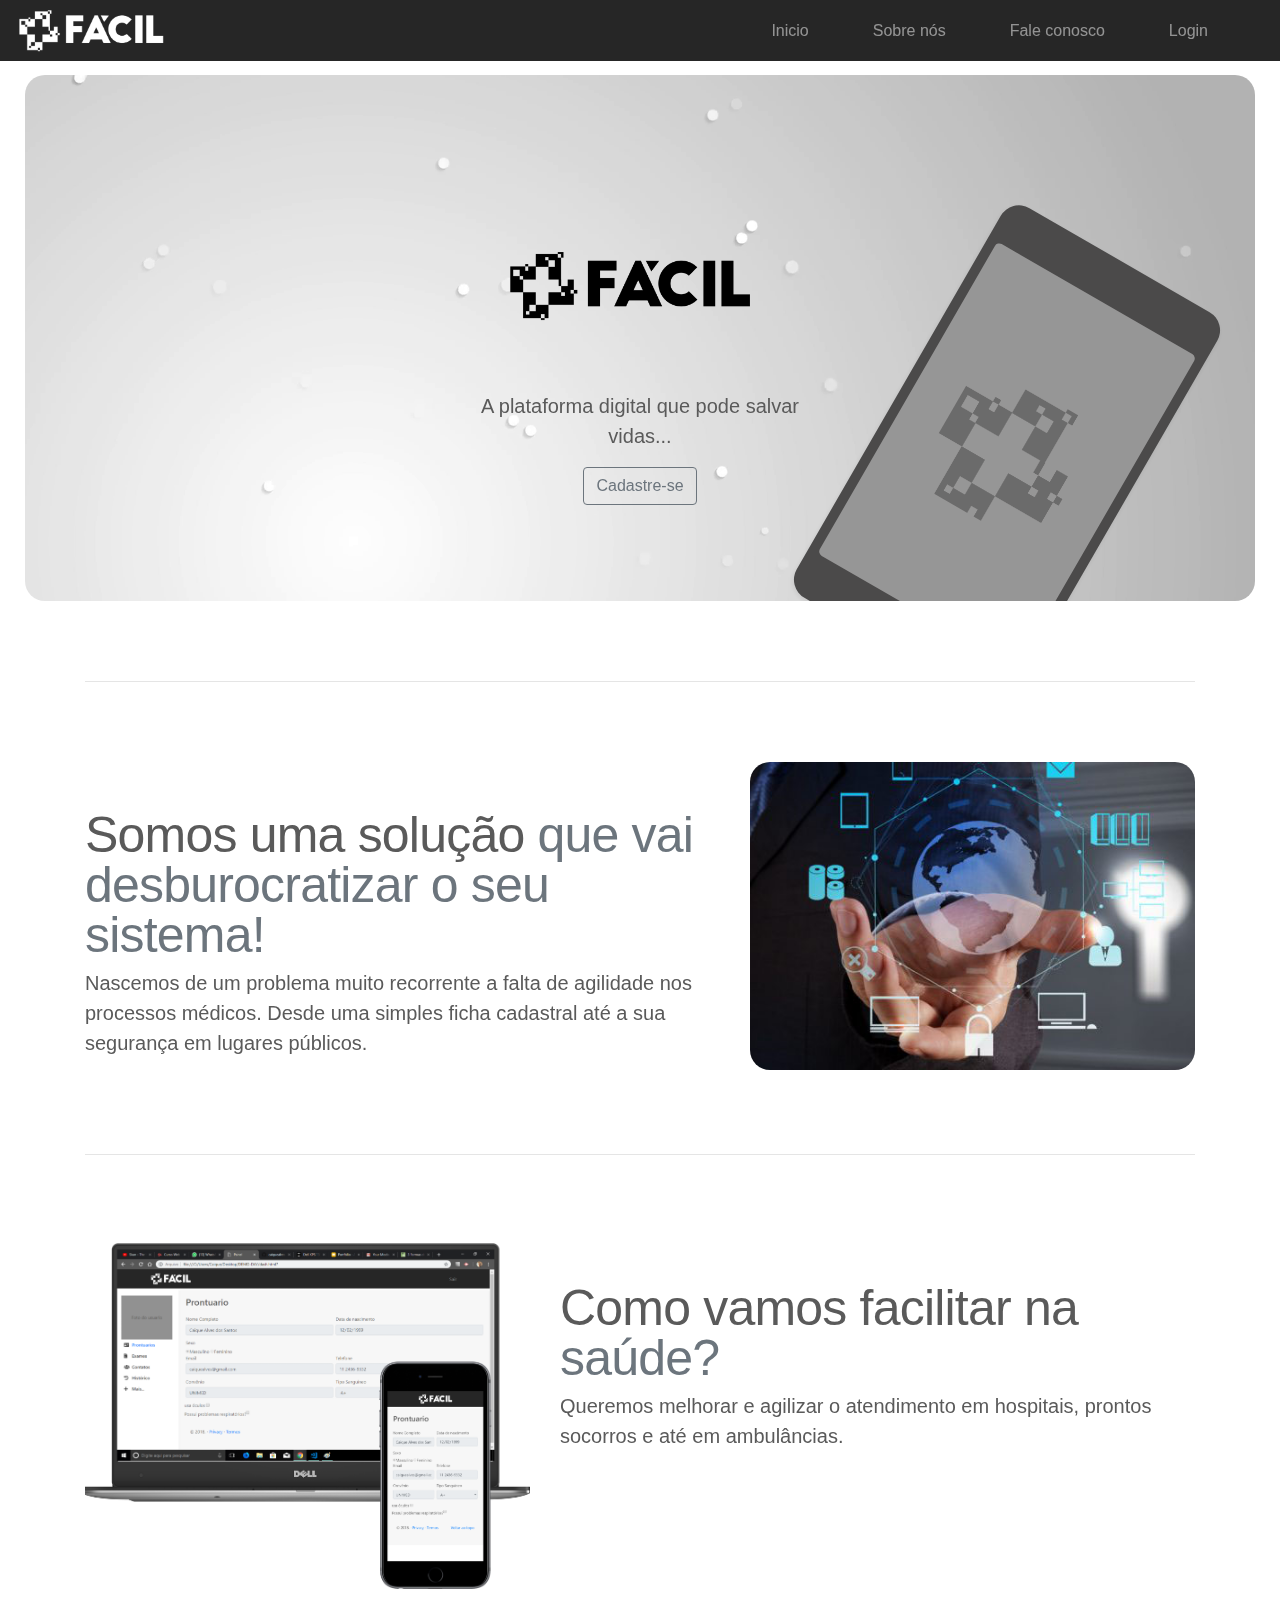
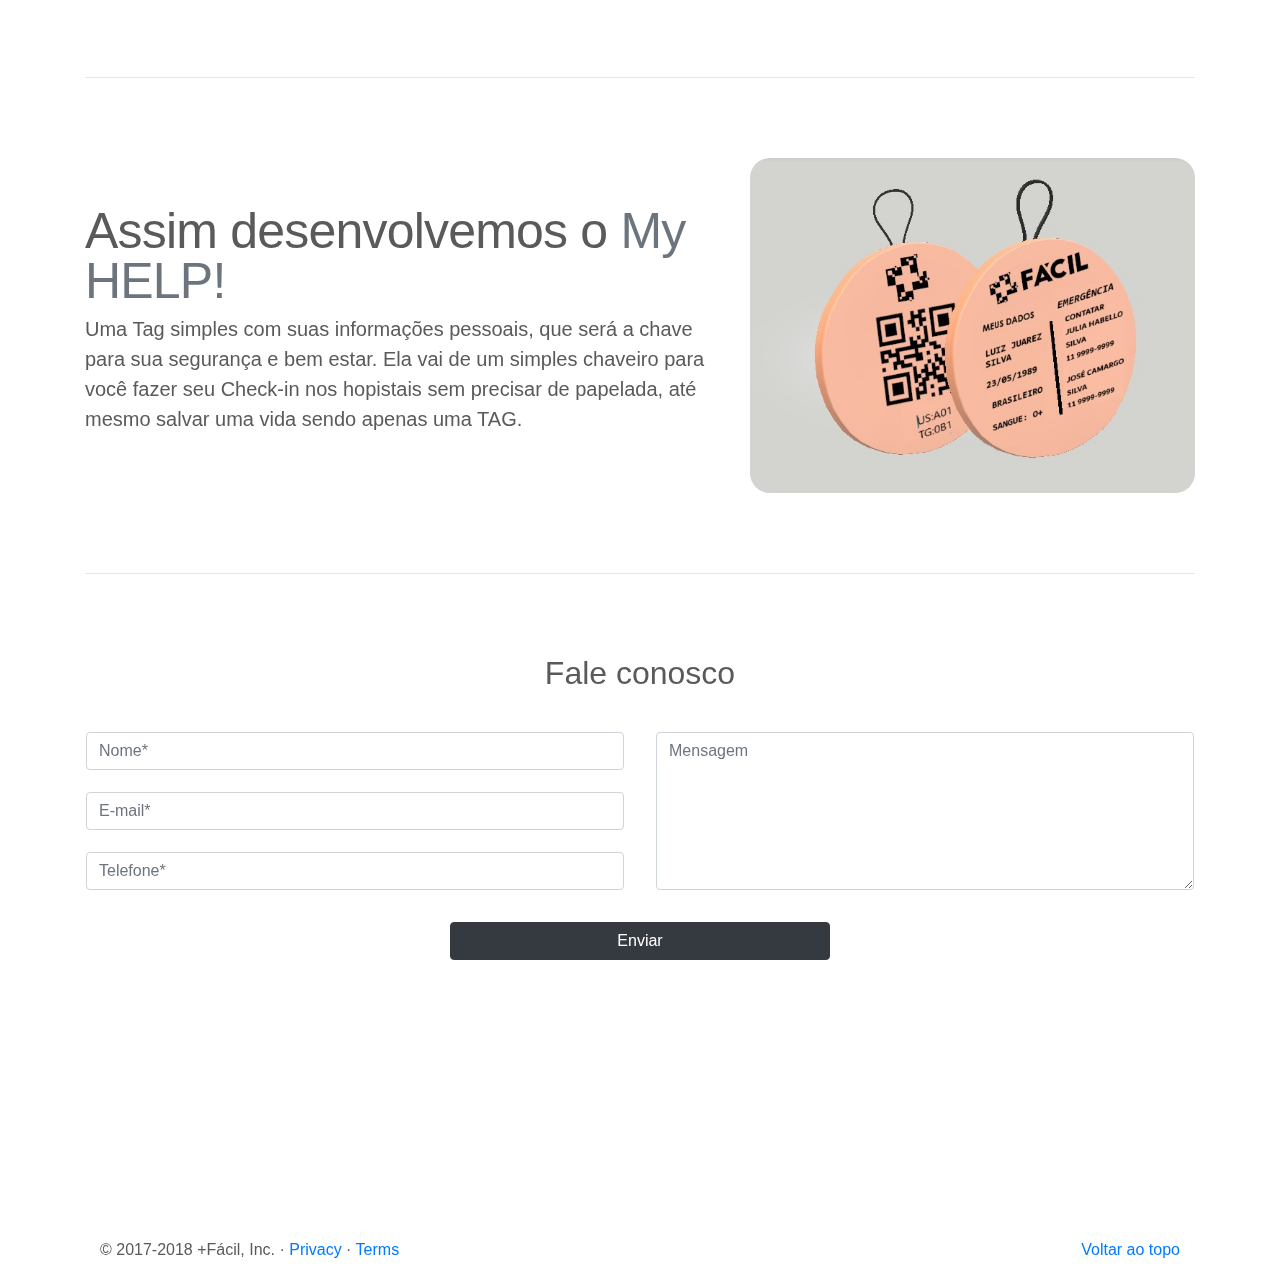
<file: index.html>
<!doctype html>
<html lang="pt-br">
<head>
    <meta charset="utf-8">
    <meta name="viewport" content="width=device-width, initial-scale=1, shrink-to-fit=no">
    <meta name="description" content="">
    <meta name="author" content="">
    <link rel="icon" href="../../../../favicon.ico">
    
    <title>+ Fácil</title>
    
    <!-- Bootstrap core CSS -->
    <link href="bootstrap/css/bootstrap.css" rel="stylesheet">
    
    <!-- Custom styles for this template -->
    <link href="css/style.css" rel="stylesheet">
</head>
<body>
    
    <header>
        <nav class="navbar site-header sticky-top navbar-expand-lg position-fixed col-12 navbar-dark">
            <button class="navbar-toggler" type="button" data-toggle="collapse" data-target="#navbarTogglerDemo01" aria-controls="navbarTogglerDemo01" aria-expanded="false" aria-label="Toggle navigation">
                <span class="navbar-toggler-icon"></span>
            </button>
            <img src="img/iconbranco.png" alt="" height="45">
            <div class="collapse navbar-collapse justify-content-end" id="navbarTogglerDemo01">
                <ul class="navbar-nav  mt-2 mt-lg-0">
                    <li class="nav-item">
                        <a class="nav-link mr-5" href="#">Inicio</a>
                    </li>
                    <li class="nav-item mr-5">
                        <a class="nav-link" href="#part_one">Sobre nós</a>
                    </li>
                    <li class="nav-item mr-5">
                        <a class="nav-link" href="#part_two">Fale conosco</a>
                    </li>
                    <li class="nav-item mr-5">
                        <a class="nav-link" href="login.html">Login</a>
                    </li>
                </ul>
            </div>
        </nav>
    </header>
    
    <main role="main">
        
        <div class="position-relative overflow-hidden p-3 p-md-5 text-center bg-light" id="bg-index">
            <div class="col-md-5 p-lg-5 mx-auto mygit commit-2">
                <img src="img/iconpreto.png" alt="" height="220">
                <p class="lead font-weight-normal">A plataforma digital que pode salvar vidas...</p>
                <p class="lead font-weight-normal"></p>
                <a class="btn btn-outline-secondary" href="#">Cadastre-se</a>
            </div>
            <div class="product-device product-device-2 shadow-sm d-none d-lg-flex align-items-center justify-content-center">
                <img src="img/minilogo.png" class="" alt="" height="140">
            </div>
        </div>
        
        
        <!-- Marketing messaging and featurettes
            ================================================== -->
            <!-- Wrap the rest of the page in another container to center all the content. -->
            
            <div class="container marketing">
                
                <!-- Three columns of text below the carousel -->
                
                <!-- START THE FEATURETTES -->
                
                <hr class="featurette-divider" id="part_one">
                
                <div class="row featurette">
                    <div class="col-md-7">
                        <h2 class="featurette-heading">Somos uma solução<span class="text-muted"> que vai desburocratizar o seu sistema!</span></h2>
                        <p class="lead">Nascemos de um problema muito recorrente a falta de agilidade nos processos médicos. Desde uma simples ficha cadastral até a sua segurança em lugares públicos. </p>
                    </div>
                    <div class="col-md-5">
                        <img src="img/image_top.jpg" class="" alt=""  style="border-radius:20px; width:100%">
                    </div>
                </div>
                
                <hr class="featurette-divider">
                
                <div class="row featurette">
                    <div class="col-md-7 order-md-2">
                        <h2 class="featurette-heading">Como vamos facilitar na <span class="text-muted">saúde?</span></h2>
                        <p class="lead"> Queremos melhorar e agilizar o atendimento em hospitais, prontos socorros e até em ambulâncias.</p>
                    </div>
                    <div class="col-md-5 order-md-1">
                        <img style="border-radius:20px" class="featurette-image img-fluid mx-auto" src="img/notescreen2.png" alt="Generic placeholder image">
                    </div>
                </div>
                
                <hr class="featurette-divider">
                
                <div class="row featurette">
                    <div class="col-md-7">
                        <h2 class="featurette-heading">Assim desenvolvemos o  <span class="text-muted">My HELP!</span></h2>
                        <p class="lead">Uma Tag simples com suas informações pessoais, que será a chave para sua segurança e bem estar. Ela vai de um simples chaveiro para você fazer seu Check-in nos hopistais sem precisar de papelada, até mesmo salvar uma vida sendo apenas uma TAG.</p>
                    </div>
                    <div class="col-md-5">
                        <img style="border-radius:20px" height="320" class="featurette-image img-fluid mx-auto" src="img/tags.jpg" alt="Generic placeholder image">
                    </div>
                </div>
                
                <hr class="featurette-divider" id="part_two">
                <section>
                    <h2 class="h2 mb-1 font-weight-normal text-center mb-4">Fale conosco</h2>
                    <form>
                        <div class="form-group row">
                            <div class="p-3 bd-highlight col-6 d-flex align-content-between flex-wrap">
                                <label for="exampleFormControlInput1"></label>
                                <input type="text" class="form-control" id="exampleFormControlInput1" placeholder="Nome*">
                                <label for="exampleFormControlInput1 "></label>
                                <input type="email" class="form-control" id="exampleFormControlInput2" placeholder="E-mail*">
                                <label for="exampleFormControlInput1"></label>
                                <input type="text" class="form-control" id="exampleFormControlInput3" placeholder="Telefone*">
                            </div>
                            <div class="form-group d-inline-flex p-3 m-0 bd-highlight col-6">
                                <label for="exampleFormControlTextarea1"></label>
                                <textarea class="form-control" id="exampleFormControlTextarea1" placeholder="Mensagem" rows="6"></textarea>
                            </div>
                            <button type="submit" class="btn btn-dark mx-auto col-4 mt-3">Enviar</button>
                        </form>
                    </section>
                    <!-- /END THE FEATURETTES -->
                    
                    <!-- FOOTER -->
                    <footer class="container" style="margin-top:25%">
                        <p class="float-right"><a href="#">Voltar ao topo</a></p>
                        <p>&copy; 2017-2018 +Fácil, Inc. &middot; <a href="#">Privacy</a> &middot; <a href="#">Terms</a></p>
                    </footer>
                </main>
                
                <!-- Bootstrap core JavaScript
                    ================================================== -->
                    <!-- Placed at the end of the document so the pages load faster -->
                    <script src="https://code.jquery.com/jquery-3.3.1.slim.min.js" integrity="sha384-q8i/X+965DzO0rT7abK41JStQIAqVgRVzpbzo5smXKp4YfRvH+8abtTE1Pi6jizo" crossorigin="anonymous"></script>
                    <script src="bootstrap/js/bootstrap.js"></script>
                </body>
                </html>
</file>
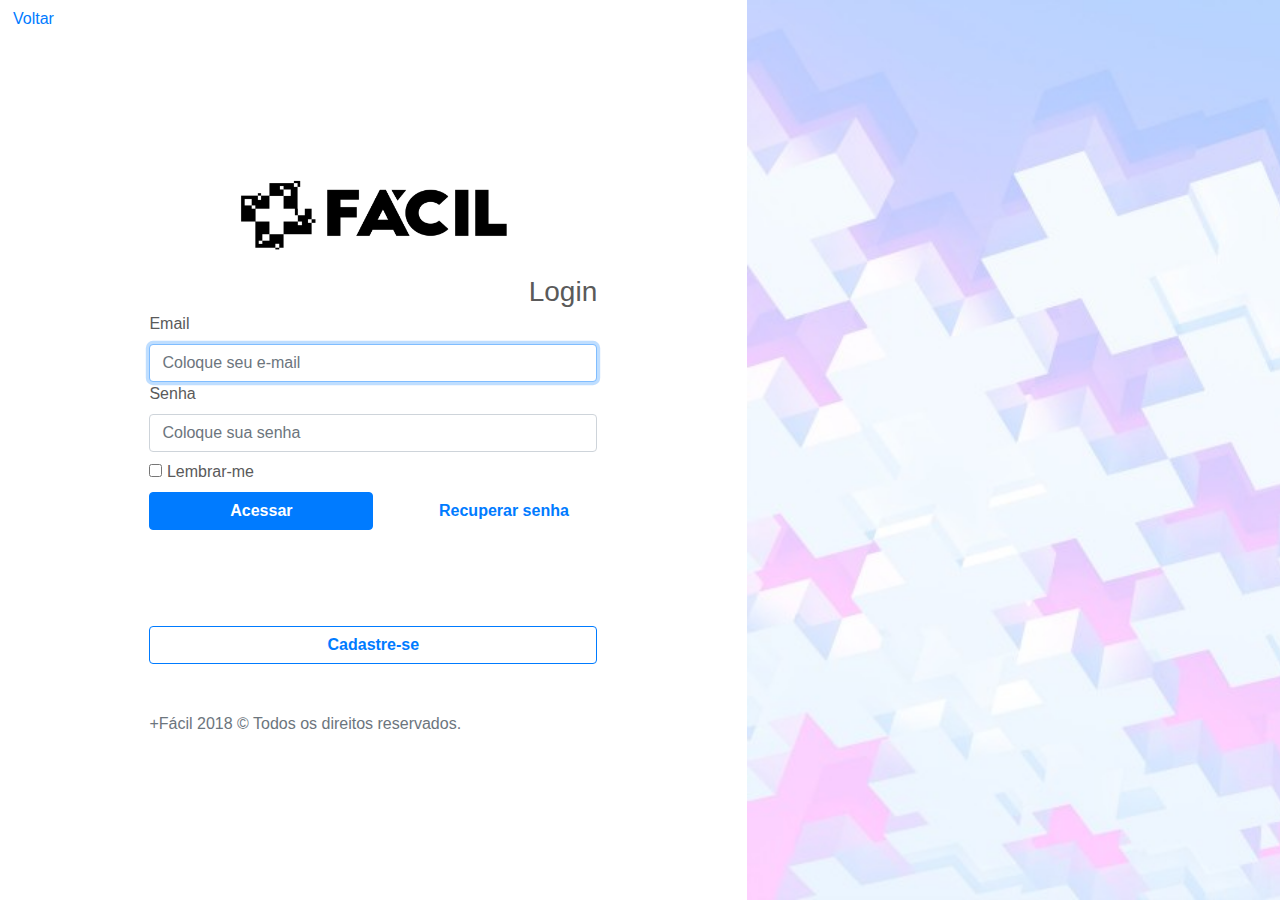
<file: login.html>
<!doctype html>
<html lang="pt-br">
<head>
    <meta charset="utf-8">
    <meta name="viewport" content="width=device-width, initial-scale=1, shrink-to-fit=no">
    <meta name="description" content="">
    <meta name="author" content="">
    <title>Login</title>
    <!-- Bootstrap core CSS -->
    <link href="bootstrap/css/bootstrap.css" rel="stylesheet">
    <link rel="stylesheet" href="css/style.css">
    
    
</head>

<body>
    <div class="container-fluid">
        <div class="row">
            <div class="col-12 col-md-7 d-flex justify-content-center align-items-center">
                
                <a class="btn" href="index.html" style="position:absolute; top:0;left:0;">Voltar</a>
                
                <form class="form-signin col-8 mt-2" action="dash.html">
                    <div class="text-center">
                        <img class="my-4" src="img/LOGO 1 PRETO (1).png" alt="" style="width:60%">
                    </div>
                    <h3 class="h3 mb-1 font-weight-normal text-right">Login</h3>
                    
                    <label for="inputEmail">Email</label>
                    <input type="email" id="inputEmail" class="form-control" placeholder="Coloque seu e-mail" required autofocus>
                    <label for="inputPassword">Senha</label>
                    <input type="password" id="inputPassword" class="form-control" placeholder="Coloque sua senha" required>
                    <div class="checkbox mt-2">
                        <label>
                            <input type="checkbox" value="remember-me"> Lembrar-me
                        </label>
                    </div>
                    
                    <div class="row align-items-center no-gutters justify-content-between mb-5">
                        <button class="font-weight-bold btn btn-primary btn-block col-6" type="submit">Acessar</button>
                        <a class="font-weight-bold col-5 text-center" href="">Recuperar senha</a>
                    </div>
                    
                    <a href="#collapseExample">
                        <button class="btn btn-outline-primary font-weight-bold mt-5 col-12" type="button" data-toggle="collapse" data-target="#collapseExample" aria-expanded="false" aria-controls="collapseExample">
                            Cadastre-se
                        </button>
                    </a>                    
                    
                    <p class="mt-5 text-muted">+Fácil 2018 &copy; Todos os direitos reservados.</p>
                </form>
            </div>
            
            <div class="col-12 d-none d-md-block col-md-5 p-0" >
                <div class="bg d-flex align-items-center justify-content-center " style="background-image: url('img/bg-login.jpg');" >
                    <div class="collapse col-10" id="collapseExample" >
                        <div class="card card-body">
                            <form class="container">
                                
                                <div class="row">
                                    <div class="form-group my-0 col-6">
                                        <label for="exampleInputEmail1">Nome</label>
                                        <input type="email" class="form-control" id="exampleInputEmail1" aria-describedby="emailHelp" placeholder="">
                                    </div>
                                    
                                    <div class="form-group my-0 col-6">
                                        <label for="exampleInputEmail1">Sobrenome</label>
                                        <input type="email" class="form-control " id="exampleInputEmail1"    aria-describedby="emailHelp" placeholder="">
                                    </div>
                                </div>
                                
                                <label for="exampleInputEmail1">E-mail</label>
                                <input type="email" class="form-control" id="exampleInputEmail1" aria-describedby="emailHelp" placeholder="">
                                
                                
                                <div class="form-group">
                                    <label for="exampleInputPassword1">Senha</label>
                                    <input type="password" class="form-control" id="exampleInputPassword1" placeholder="">
                                    <small id="passwordHelpBlock" class="form-text text-muted">
                                        Sua senha deve conter de 6-12 caracteres.
                                    </small>
                                </div>
                                
                                <div class="form-group p-0 no-gutters d-flex justify-content-end col-12">
                                        <label for="colFormLabel" class="col-sm-6 col-form-label">Data de Nascimento</label>
                                    <select class="form-control col-2" id="exampleSelect1">
                                        <option selected disabled>Dia</option>
                                        <option value="">1</option>
                                        <option value="">2</option>
                                        <option value="">3</option>
                                        <option value="">4</option>
                                        <option value="">5</option>
                                        <option value="">6</option>
                                        <option value="">7</option>
                                        <option value="">8</option>
                                        <option value="">9</option>
                                        <option value="">10</option>
                                        <option value="">11</option>
                                        <option value="">12</option>
                                        <option value="">13</option>
                                        <option value="">14</option>
                                        <option value="">15</option>
                                        <option value="">16</option>
                                        <option value="">17</option>
                                        <option value="">18</option>
                                        <option value="">19</option>
                                        <option value="">20</option>
                                        <option value="">21</option>
                                        <option value="">22</option>
                                        <option value="">23</option>
                                        <option value="">24</option>
                                        <option value="">25</option>
                                        <option value="">26</option>
                                        <option value="">27</option>
                                        <option value="">28</option>
                                        <option value="">29</option>
                                        <option value="">30</option>
                                        <option value="">31</option>
                                    </select>
                                    
                                    <select class="form-control col-2" id="exampleSelect1">
                                        <option selected disabled>Mês</option>
                                        <option value="">1</option>
                                        <option value="">2</option>
                                        <option value="">3</option>
                                        <option value="">4</option>
                                        <option value="">5</option>
                                        <option value="">6</option>
                                        <option value="">7</option>
                                        <option value="">8</option>
                                        <option value="">9</option>
                                        <option value="">10</option>
                                        <option value="">11</option>
                                        <option value="">12</option>
                                    </select>
                                    
                                    <select class="form-control col-2" id="exampleSelect1">
                                        <option selected disabled>Ano</option>
                                        <option value="2018">2018</option>
                                        <option value="2017">2017</option>
                                        <option value="2016">2016</option>
                                        <option value="2015">2015</option>
                                        <option value="2014">2014</option>
                                        <option value="2013">2013</option>
                                        <option value="2012">2012</option>
                                        <option value="2011">2011</option>
                                        <option value="2010">2010</option>
                                        <option value="2009">2009</option>
                                        <option value="2008">2008</option>
                                        <option value="2007">2007</option>
                                        <option value="2006">2006</option>
                                        <option value="2005">2005</option>
                                        <option value="2004">2004</option>
                                        <option value="2003">2003</option>
                                        <option value="2002">2002</option>
                                        <option value="2001">2001</option>
                                        <option value="2000">2000</option>
                                        <option value="1999">1999</option>
                                        <option value="1998">1998</option>
                                        <option value="1997">1997</option>
                                        <option value="1996">1996</option>
                                        <option value="1995">1995</option>
                                        <option value="1994">1994</option>
                                        <option value="1993">1993</option>
                                        <option value="1992">1992</option>
                                        <option value="1991">1991</option>
                                        <option value="1990">1990</option>
                                        <option value="1989">1989</option>
                                        <option value="1988">1988</option>
                                        <option value="1987">1987</option>
                                        <option value="1986">1986</option>
                                        <option value="1985">1985</option>
                                        <option value="1984">1984</option>
                                        <option value="1983">1983</option>
                                        <option value="1982">1982</option>
                                        <option value="1981">1981</option>
                                        <option value="1980">1980</option>
                                        <option value="1979">1979</option>
                                        <option value="1978">1978</option>
                                        <option value="1977">1977</option>
                                        <option value="1976">1976</option>
                                        <option value="1975">1975</option>
                                        <option value="1974">1974</option>
                                        <option value="1973">1973</option>
                                        <option value="1972">1972</option>
                                        <option value="1971">1971</option>
                                        <option value="1970">1970</option>
                                        <option value="1969">1969</option>
                                        <option value="1968">1968</option>
                                        <option value="1967">1967</option>
                                        <option value="1966">1966</option>
                                        <option value="1965">1965</option>
                                    </select>
                                </div>
                                
                                <button type="submit" class="btn btn-primary col-4 ">Enviar</button>
                            </form>
                        </div>
                    </div>
                </div>
            </div>
        </div>
    </div>  
    
    <script src="https://code.jquery.com/jquery-3.3.1.slim.min.js" integrity="sha384-q8i/X+965DzO0rT7abK41JStQIAqVgRVzpbzo5smXKp4YfRvH+8abtTE1Pi6jizo" crossorigin="anonymous"></script>
    <script src="https://cdnjs.cloudflare.com/ajax/libs/popper.js/1.14.3/umd/popper.min.js" integrity="sha384-ZMP7rVo3mIykV+2+9J3UJ46jBk0WLaUAdn689aCwoqbBJiSnjAK/l8WvCWPIPm49" crossorigin="anonymous"></script>
    <script src="https://stackpath.bootstrapcdn.com/bootstrap/4.1.3/js/bootstrap.min.js" integrity="sha384-ChfqqxuZUCnJSK3+MXmPNIyE6ZbWh2IMqE241rYiqJxyMiZ6OW/JmZQ5stwEULTy" crossorigin="anonymous"></script>
</body>
</html>
</file>
<file: css/style.css>
/* GLOBAL STYLES
-------------------------------------------------- */
/* Padding below the footer and lighter body text */

body {
    color: #5a5a5a;
}

nav{
    background-color: rgba(0, 0, 0, .85);
    backdrop-filter: saturate(180%) blur(20px);
}
nav a{
    color: #999;
    transition: ease-in-out color .15s;
}
nav a:hover{
    color: #fff;
    text-decoration: none;
}

aside{
  position: fixed;
  top: 0;
  bottom: 0;
  left: 0;
  z-index: 100; /* Behind the navbar */
  padding: 20px 0 0; /* Height of navbar */
  box-shadow: inset -1px 0 0 rgba(0, 0, 0, .1);
}

aside .nav-link {
  font-weight: 500;
  color: #333;
  padding-left: 10px;
}

.sidebar .nav-link:hover .feather,
.sidebar .nav-link.active .feather {
  color: inherit;
}

aside .nav-link.active {
  color: #007bff;
}

a>span{
  display: inline-block;
  color: rgb(68, 68, 68);
  width: 24px;
}

  /* MARKETING CONTENT
  -------------------------------------------------- */
  
  /* Center align the text within the three columns below the carousel */
  .marketing .col-lg-4 {
    margin-bottom: 1.5rem;
    text-align: center;
  }
  .marketing h2 {
    font-weight: 400;
  }
  .marketing .col-lg-4 p {
    margin-right: .75rem;
    margin-left: .75rem;
  }
  
  
  /* Featurettes
  ------------------------- */
  
  .featurette-divider {
    margin: 5rem 0; /* Space out the Bootstrap <hr> more */
  }
  
  /* Thin out the marketing headings */
  .featurette-heading {
    font-weight: 300;
    line-height: 1;
    letter-spacing: -.05rem;
  }
  
  
  /* RESPONSIVE CSS
  -------------------------------------------------- */
  
  @media (min-width: 40em) {
    /* Bump up size of carousel content */
    .carousel-caption p {
      margin-bottom: 1.25rem;
      font-size: 1.25rem;
      line-height: 1.4;
    }
  
    .featurette-heading {
      font-size: 50px;
    }
  }
  
  @media (min-width: 62em) {
    .featurette-heading {
      margin-top: 3rem;
    }
  }
  

.bg{
  background-size: cover;
  background-repeat: no-repeat;
  height: 100vh;
}

.card{
  background-color: rgba(255, 255, 255, 0.75)
}

.product-device {
  position: absolute;
  right: 10%;
  bottom: -15%;
  width: 250px;
  height: 450px;
  background-color: rgb(75, 74, 74);
  border-radius: 21px;
  -webkit-transform: rotate(30deg);
  transform: rotate(30deg);
}
.product-device::before {
  position: absolute;
  top: 10%;
  right: 10px;
  bottom: 10%;
  left: 10px;
  content: "";
  background-color: rgba(255, 255, 255, 0.418);
  border-radius: 5px;
}

.overflow-hidden { overflow: hidden; }

#bg-index{
  background-image: url('../img/bg-index.jpg');
  background-size: cover;
  border-radius: 20px;
  margin: 75px 25px;
}

#row{
  margin-top:65px;
}

@media (max-width:992px){
  #row{
    margin-top:0px;
  }
}
</file>
